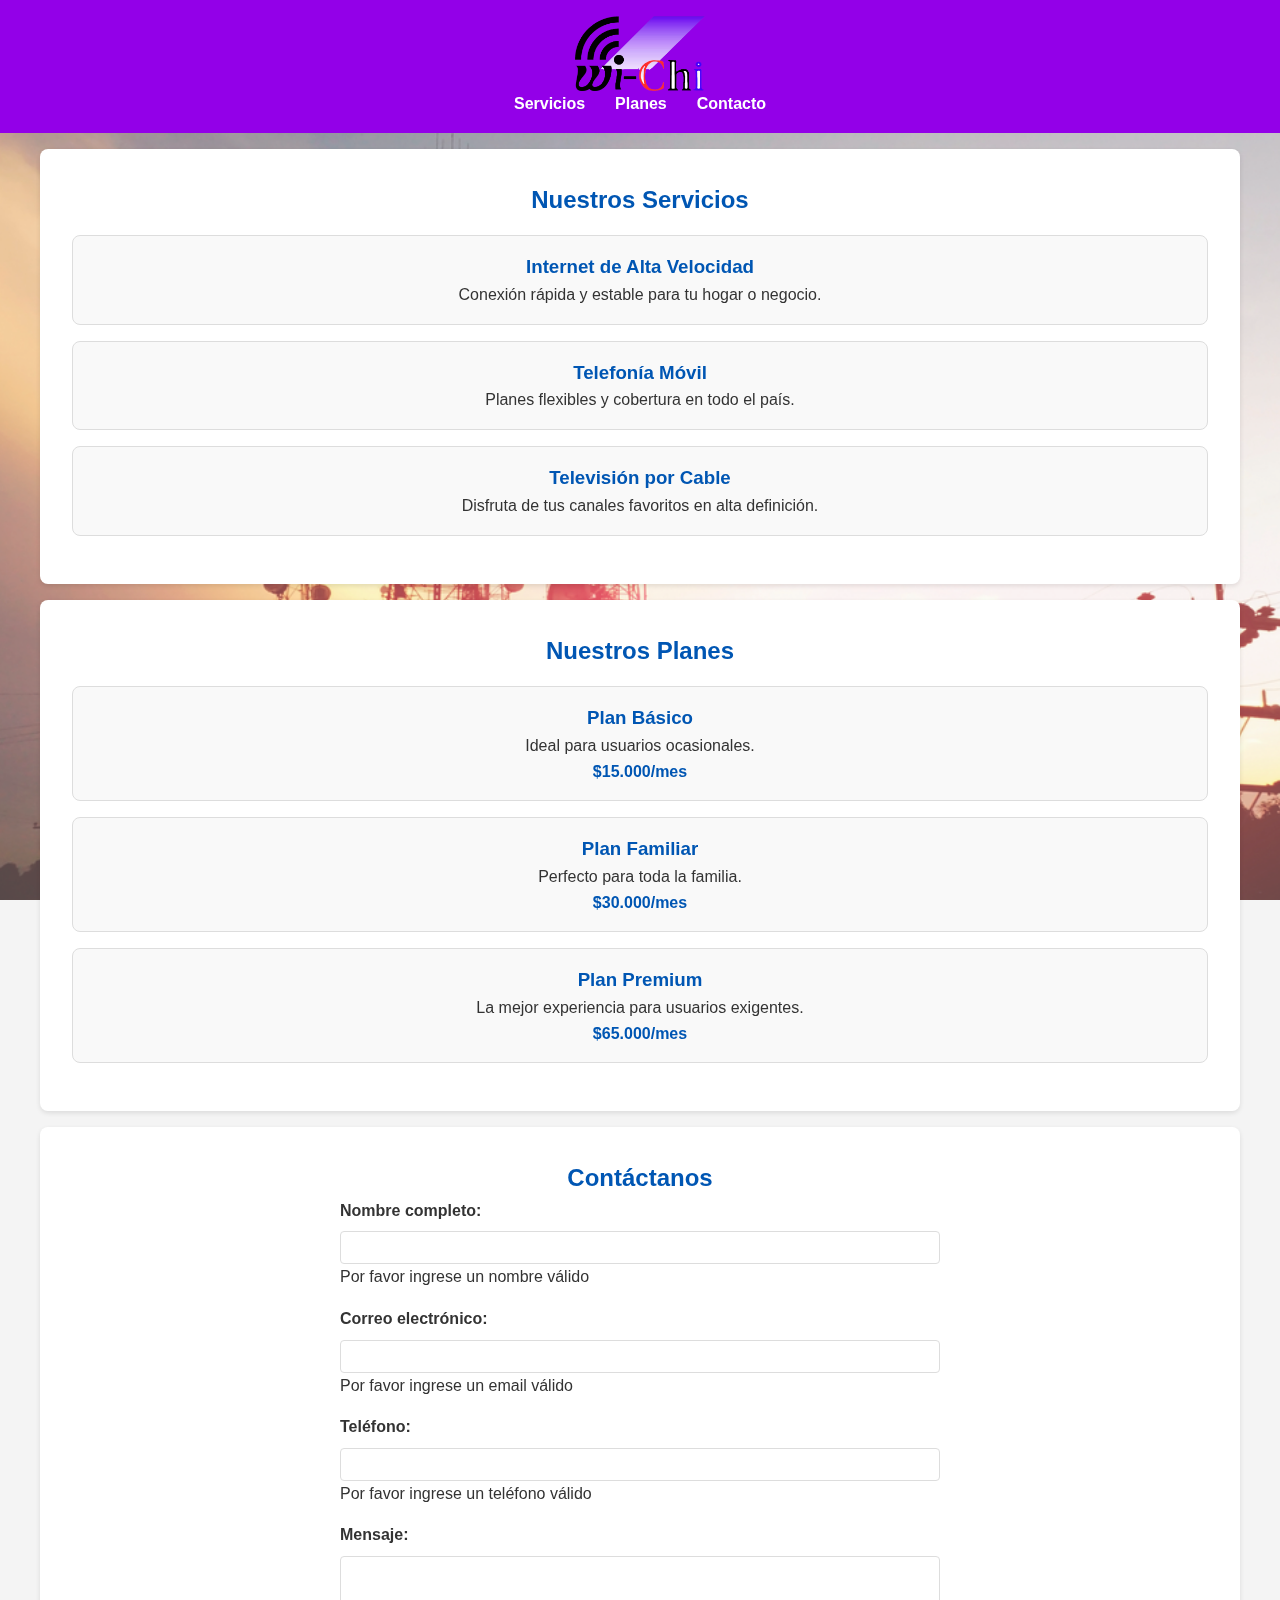
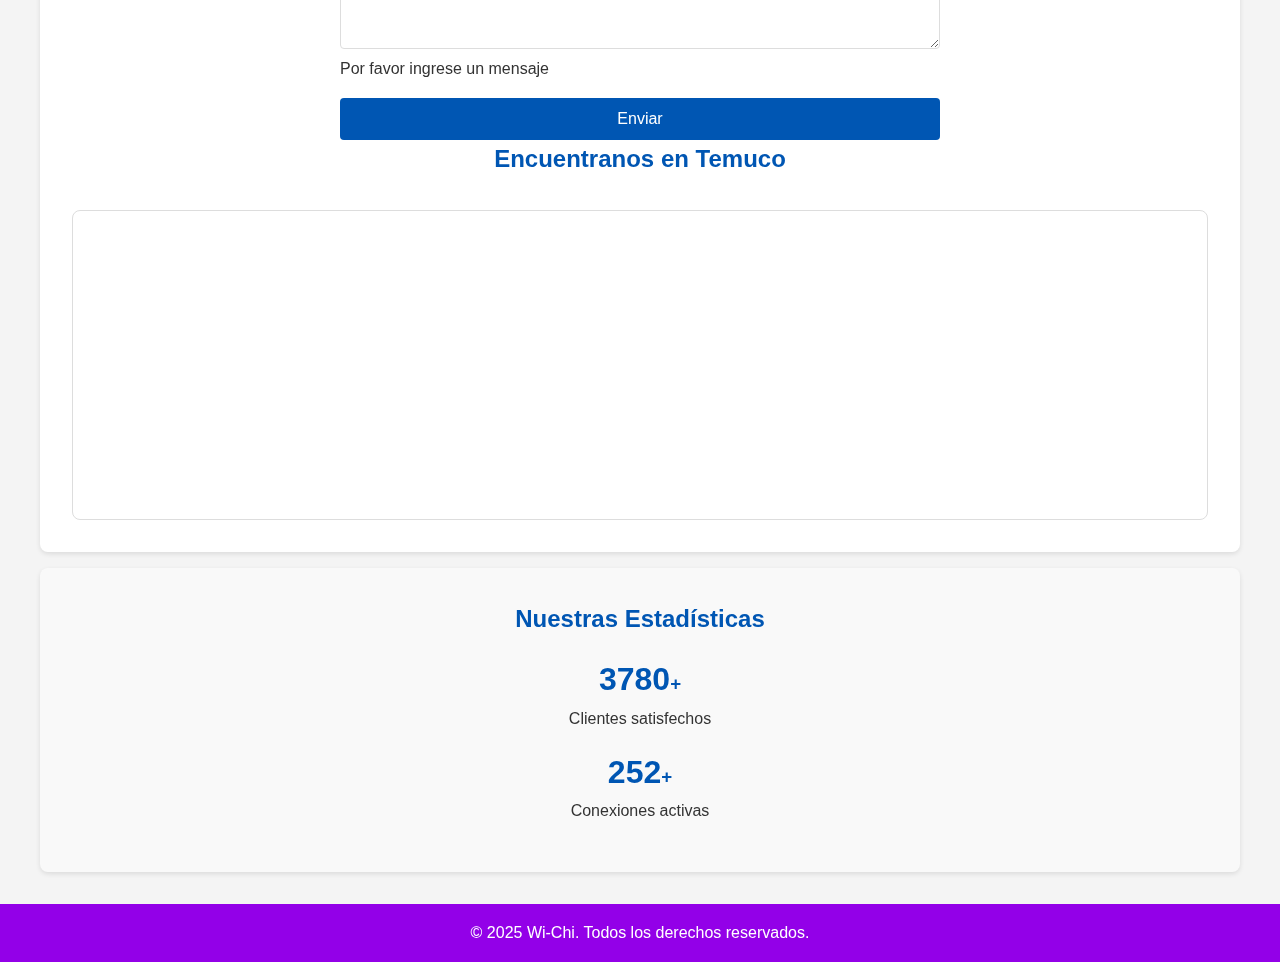
<file: demos/wi-chi/index.html>
<!DOCTYPE html>
<html lang="es">
<head>
    <meta charset="UTF-8">
    <meta name="viewport" content="width=device-width, initial-scale=1.0">
    <title>Wi-Chi | Sitio Oficial</title>
    <link rel="stylesheet" href="assets/css/styles.css">
</head>
<body>
<!-- Slider de fondo -->
    <div class="slider">
        <div class="slide" style="background-image: url('assets/img/slider1.jpg');"></div>
        <div class="slide" style="background-image: url('assets/img/slider2.jpg');"></div>
        <div class="slide" style="background-image: url('assets/img/slider3.jpg');"></div>
    </div>

    <!-- Encabezado -->
    <header class="header">
        <div class="logo">
        <img src="assets/img/logo.png" alt="Logo de Wi-Chi">
        </div>
        <nav class="nav">
            <ul>
                <li><a href="#servicios">Servicios</a></li>
                <li><a href="#planes">Planes</a></li>
                <li><a href="#contacto">Contacto</a></li>
            </ul>
        </nav>
    </header>

    <!-- Sección de Servicios -->
    <section id="servicios" class="servicios">
        <h2>Nuestros Servicios</h2>
        <div class="servicio-item">
            <i class="fas fa-wifi"></i>
            <h3>Internet de Alta Velocidad</h3>
            <p>Conexión rápida y estable para tu hogar o negocio.</p>
        </div>
        <div class="servicio-item">
            <h3>Telefonía Móvil</h3>
            <p>Planes flexibles y cobertura en todo el país.</p>
        </div>
        <div class="servicio-item">
            <h3>Televisión por Cable</h3>
            <p>Disfruta de tus canales favoritos en alta definición.</p>
        </div>
    </section>

    <!-- Sección de Planes -->
    <section id="planes" class="planes">
        <h2>Nuestros Planes</h2>
        <div class="plan-item">
            <h3>Plan Básico</h3>
            <p>Ideal para usuarios ocasionales.</p>
            <p><strong>$15.000/mes</strong></p>
        </div>
        <div class="plan-item">
            <h3>Plan Familiar</h3>
            <p>Perfecto para toda la familia.</p>
            <p><strong>$30.000/mes</strong></p>
        </div>
        <div class="plan-item">
            <h3>Plan Premium</h3>
            <p>La mejor experiencia para usuarios exigentes.</p>
            <p><strong>$65.000/mes</strong></p>
        </div>
    </section>

    <!-- Sección de Contacto -->
    <section id="contacto" class="contacto">
        <h2>Contáctanos</h2>
        <form id="contactForm">
            <div class="form-group">
                <label for="nombre">Nombre completo:</label>
                <input type="text" id="nombre" name="nombre" required>
                <div class="error" id="nombreError">Por favor ingrese un nombre válido</div>
            </div>

            <div class="form-group">
                <label for="email">Correo electrónico:</label>
                <input type="email" id="email" name="email" required>
                <div class="error" id="emailError">Por favor ingrese un email válido</div>
            </div>

            <div class="form-group">
                <label for="telefono">Teléfono:</label>
                <input type="tel" id="telefono" name="telefono" required>
                <div class="error" id="telefonoError">Por favor ingrese un teléfono válido</div>
            </div>

            <div class="form-group">
                <label for="mensaje">Mensaje:</label>
                <textarea id="mensaje" name="mensaje" rows="5" required></textarea>
                <div class="error" id="mensajeError">Por favor ingrese un mensaje</div>
            </div>

            <button type="submit">Enviar</button>
        </form>
        <h2>Encuentranos en Temuco</h2>
        <div class="mapa">
            <iframe 
                src="https://www.google.com/maps/embed?pb=!1m18!1m12!1m3!1d31608.710195670493!2d-72.61568061548416!3d-38.735901260176654!2m3!1f0!2f0!3f0!3m2!1i1024!2i768!4f13.1!3m3!1m2!1s0x966bcd96e3b68101%3A0xafead99d1a1b2e42!2sTemuco%2C%20Regi%C3%B3n%20de%20la%20Araucan%C3%ADa!5e0!3m2!1ses-419!2scl!4v1713452687345!5m2!1ses-419!2scl" 
                width="100%" 
                height="300" 
                style="border:0;" 
                allowfullscreen="" 
                loading="lazy">
            </iframe>
        </div>
    </section>

    <!-- Sección de Estadísticas -->
    <section id="estadisticas" class="estadisticas">
        <h2>Nuestras Estadísticas</h2>
        <div class="contador">
            <h3><span class="count" data-target="12000">0</span>+</h3>
            <p>Clientes satisfechos</p>
        </div>
        <div class="contador">
            <h3><span class="count" data-target="800">0</span>+</h3>
            <p>Conexiones activas</p>
        </div>
    </section>

    <footer class="footer">
        <p>&copy; 2025 Wi-Chi. Todos los derechos reservados.</p>
    </footer>

    <script src="assets/java/java.js"></script>
    <script src="assets/java/contador.js"></script>

</body>
</html>
</file>
<file: demos/wi-chi/assets/css/styles.css>
/* General */
* {
    margin: 0;
    padding: 0;
    box-sizing: border-box;
}

body {
    font-family: Arial, sans-serif;
    margin: 0;
    padding: 0;
    line-height: 1.6;
    color: #333;
    background-color: #f4f4f4;
}

h1, h2, h3 {
    color: #0056b3;
}

a {
    text-decoration: none;
    color: #0056b3;
}

a:hover {
    color: #003d80;
}

/* Header */
.header {
    background: #9300e8;
    color: #fff;
    padding: 1rem 0;
    text-align: center;
}

.header .logo h1 {
    margin: 0;
}

.nav ul {
    list-style: none;
    padding: 0;
    display: flex;
    justify-content: center;
    margin: 0;
}

.nav ul li {
    margin: 0 15px;
}

.nav ul li a {
    color: #fff;
    font-weight: bold;
}

/* Slider */
.slider {
    position: fixed;
    top: 0;
    left: 0;
    width: 100%;
    height: 100%;
    z-index: -1;
    overflow: hidden;
    opacity: 0.7;
}

.slide {
    position: absolute;
    width: 100%;
    height: 100%;
    background-size: cover;
    background-position: center;
    animation: slideAnimation 15s infinite;
}

.slide:nth-child(2) {
    animation-delay: 5s;
}

.slide:nth-child(3) {
    animation-delay: 10s;
}

@keyframes slideAnimation {
    0%, 100% {
        opacity: 0;
    }
    33% {
        opacity: 1;
    }
}

/* Logo */
.logo {
    display: flex;
    align-items: center;
    justify-content: center;
    gap: 10px;
}

.logo img {
    width: 130px;
    height: 75px;
}

/* Secciones */
section {
    padding: 2rem;
    margin: 1rem auto;
    max-width: 1200px;
    background: #fff;
    border-radius: 8px;
    box-shadow: 0 2px 5px rgba(0, 0, 0, 0.1);
}

.servicios, .planes, .contacto {
    text-align: center;
}

.servicio-item, .plan-item {
    margin: 1rem 0;
    padding: 1rem;
    border: 1px solid #ddd;
    border-radius: 8px;
    background: #f9f9f9;
}

/* Iconos en servicios */
.servicio-item i {
    font-size: 2rem;
    color: #0056b3;
    margin-bottom: 10px;
}

.plan-item strong {
    color: #0056b3;
}

/* Formulario */
form {
    max-width: 600px;
    margin: 0 auto;
    text-align: left;
}

.form-group {
    margin-bottom: 1rem;
}

label {
    display: block;
    margin-bottom: 0.5rem;
    font-weight: bold;
}

input, textarea {
    width: 100%;
    padding: 0.5rem;
    border: 1px solid #ddd;
    border-radius: 4px;
}

textarea {
    resize: vertical;
}

button {
    display: block;
    width: 100%;
    padding: 0.75rem;
    background: #0056b3;
    color: #fff;
    border: none;
    border-radius: 4px;
    font-size: 1rem;
    cursor: pointer;
}

button:hover {
    background: #003d80;
}

/* Footer */
.footer {
    text-align: center;
    padding: 1rem;
    background: #9300e8;
    color: #fff;
    margin-top: 2rem;
}

/* Mapa */
.mapa {
    margin-top: 2rem;
    border: 1px solid #ddd;
    border-radius: 8px;
    overflow: hidden;
}

/* Contador */
.estadisticas {
    text-align: center;
    padding: 2rem;
    background: #f9f9f9;
}

.contador {
    margin: 1rem 0;
}

.count {
    font-size: 2rem;
    color: #0056b3;
}

/* Responsivo */
@media (max-width: 768px) {
    .nav ul {
        flex-direction: column;
    }

    .nav ul li {
        margin: 10px 0;
    }
}
</file>
